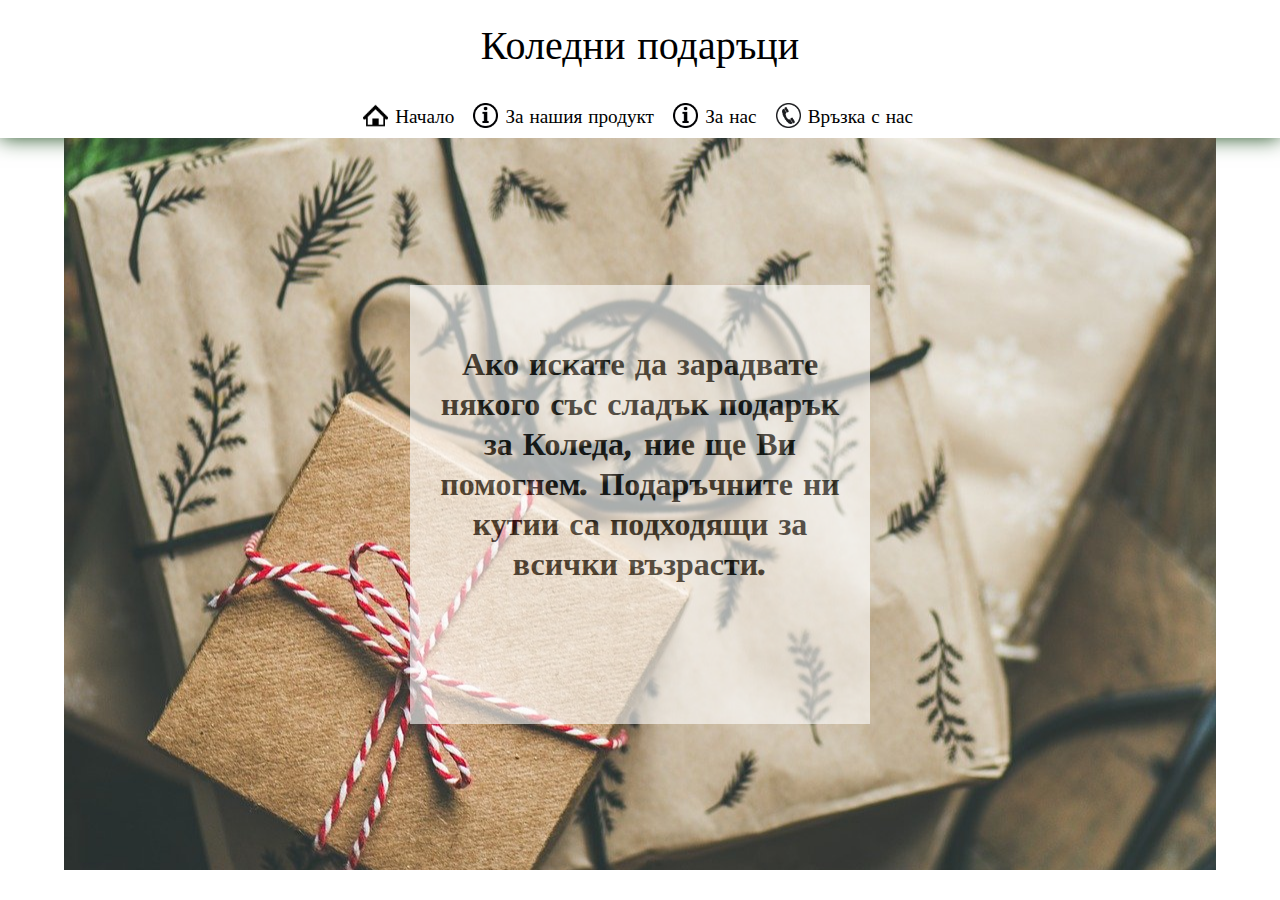
<file: aboutOurProduct.html>
<html>
<html lang = "en">
<head>
    <meta charset="UTF-8">
    <meta name="viewport" content="width=device-width, initial-scale=1.0">
    <link rel="preconnect" href="https://fonts.gstatic.com">
    <link href="https://fonts.googleapis.com/css2?family=Courgette&display=swap" rel="stylesheet">
    <link rel = "stylesheet" href="aboutOurProduct.css">
    <link rel="stylesheet" href="menu.css">
    <title>About us</title>
</head>
<body>
    
    <div class="main-slide">
        <div class="menu">
            <div class="title-site-container">
                <span class="title">Коледни подаръци</span>
            </div>
            <div class="choosing-menu">
                <span class="item-mini-container"><img class="home-image" src="pictures/menu/home-image.png"><a class="item" href="Index.html">Начало</a></span>
                <span class="item-mini-container"><img class="information-image" src="pictures/menu/information-icon.png"><a class="item" href="aboutOurProduct.html">За нашия продукт</a></span>
                <span class="item-mini-container"><img class="information-image" src="pictures/menu/information-icon.png"><a class="item" href="aboutUs.html">За нас</a></span>
                <span class="item-mini-container"><img class="conection-image" src="pictures/menu/Conection-image.png"><a class="item" href="contactUs.html">Връзка с нас</a></span>
            </div>
        </div>
    </div>

    <div class="backgroundInfo">
        <div class="transbox">
          <p>Ако искате да зарадвате някого със сладък подарък за Коледа, ние ще Ви помогнем. 
            Подаръчните ни кутии са подходящи за всички възрасти.</p>
        </div>
    </div>
    
</body>
</html>
</file>
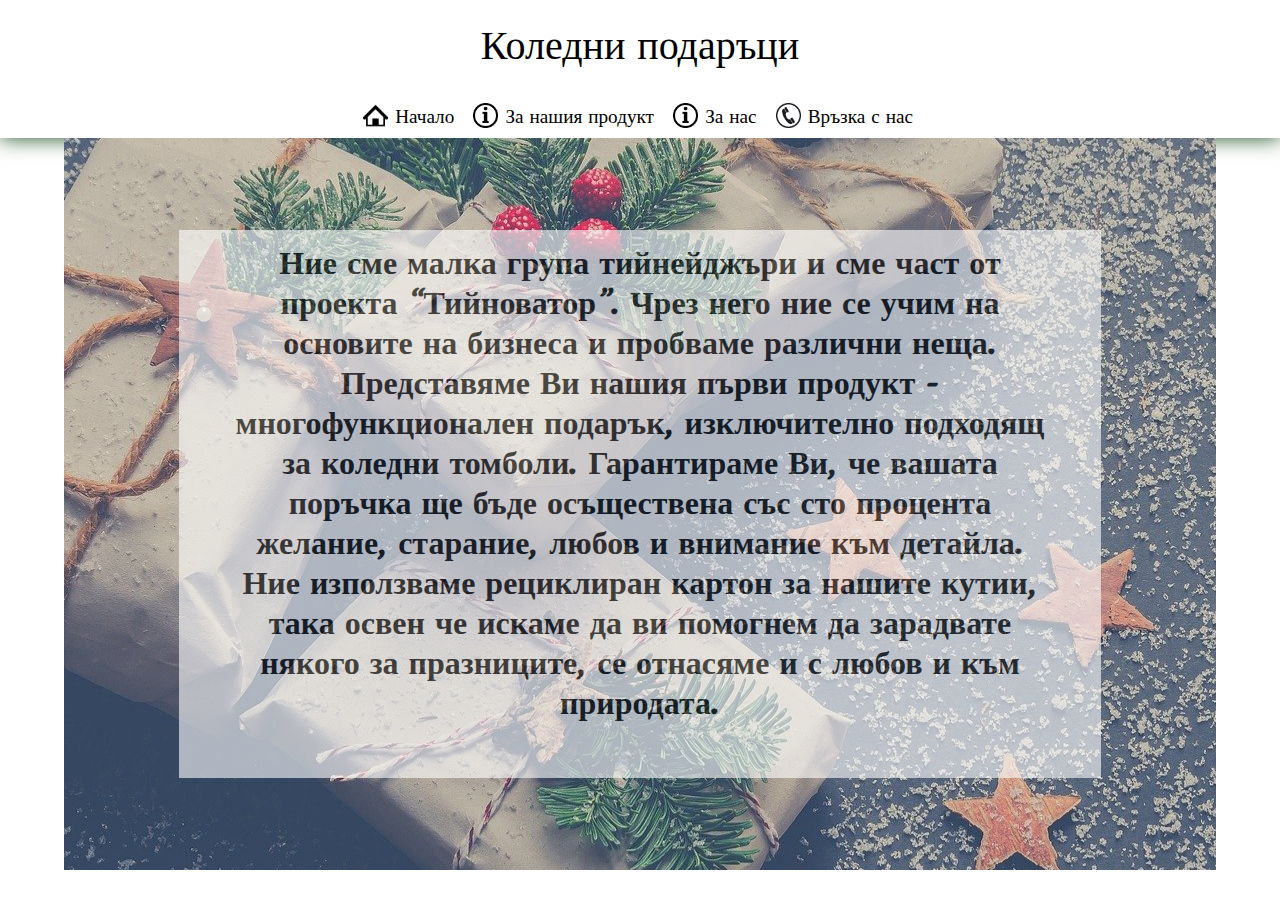
<file: aboutUs.html>
<html>
<html lang = "en">
<head>
    <meta charset="UTF-8">
    <meta name="viewport" content="width=device-width, initial-scale=1.0">
    <link rel="preconnect" href="https://fonts.gstatic.com">
    <link href="https://fonts.googleapis.com/css2?family=Courgette&display=swap" rel="stylesheet">
    <link rel = "stylesheet" href="menu.css">
    <link rel = "stylesheet" href="aboutUs.css">
    <title>About us</title>
</head>
<body>
    
    <div class="main-slide">
        <div class="menu">
            <div class="title-site-container">
                <span class="title">Коледни подаръци</span>
            </div>
            <div class="choosing-menu">
                <span class="item-mini-container"><img class="home-image" src="pictures/menu/home-image.png"><a class="item" href="Index.html">Начало</a></span>
                <span class="item-mini-container"><img class="information-image" src="pictures/menu/information-icon.png"><a class="item" href="aboutOurProduct.html">За нашия продукт</a></span>
                <span class="item-mini-container"><img class="information-image" src="pictures/menu/information-icon.png"><a class="item" href="aboutUs.html">За нас</a></span>
                <span class="item-mini-container"><img class="conection-image" src="pictures/menu/Conection-image.png"><a class="item" href="contactUs.html">Връзка с нас</a></span>
            </div>
        </div>
    </div>

    <div class="backgroundInfo">
        <div class="transbox">
          <p>
            Ние сме малка група тийнейджъри и сме част от проекта “Тийноватор”. 
            Чрез него ние се учим на основите на бизнеса и пробваме различни неща.
            Представяме Ви нашия първи продукт - многофункционален подарък, изключително подходящ за коледни томболи.
            Гарантираме Ви, че вашата поръчка ще бъде осъществена със сто процента желание, старание, любов и внимание към детайла.
            Ние използваме рециклиран картон за нашите кутии, така освен че искаме да ви помогнем да зарадвате някого за празниците, 
            се отнасяме и с любов и към природата.
            </p>
        </div>
    </div>
    
</body>
</html>
</file>
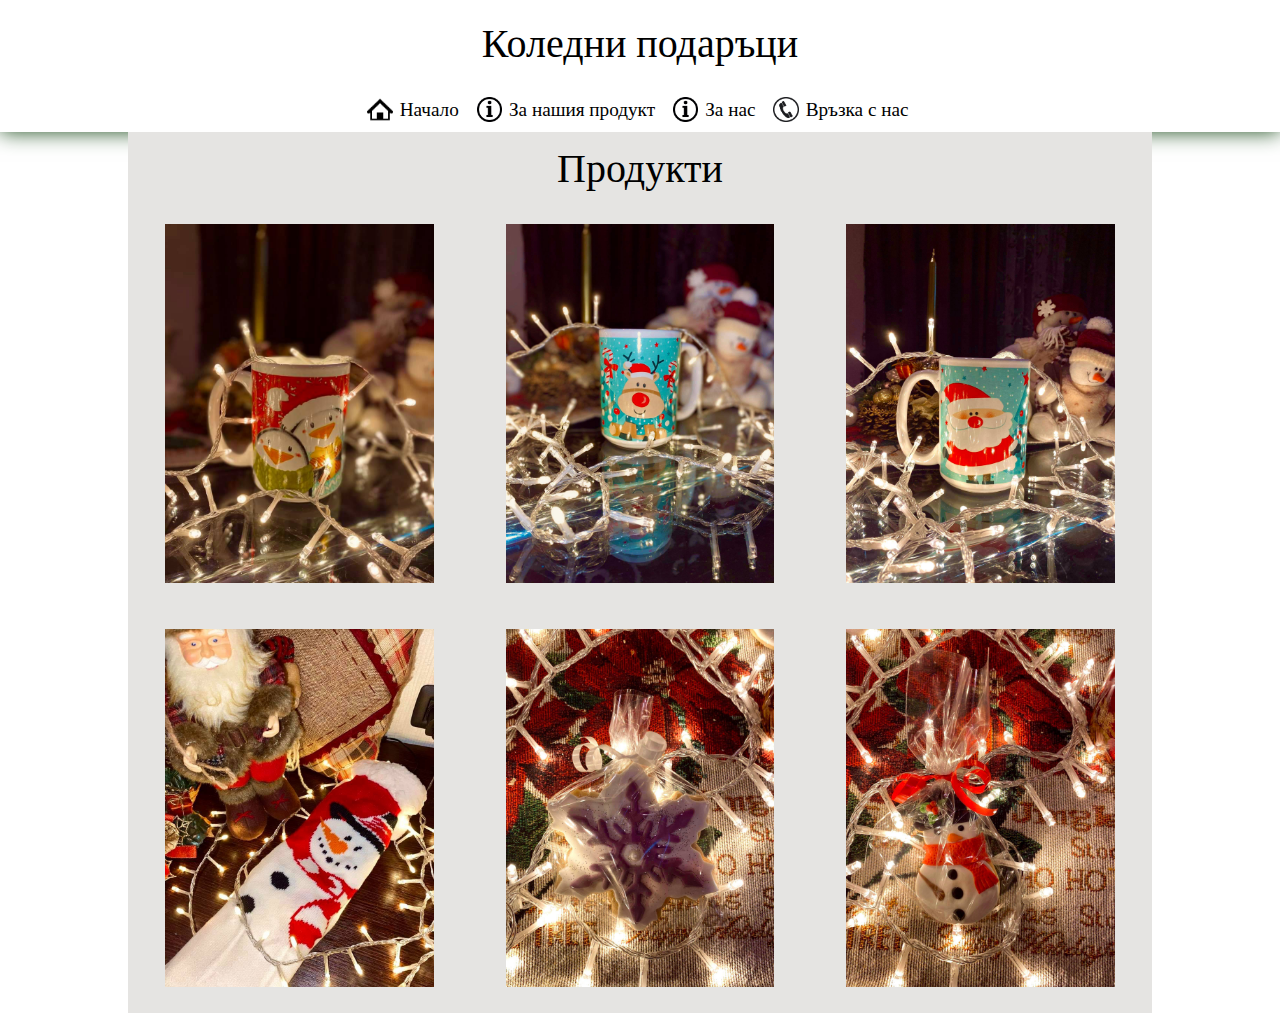
<file: allProducts.html>
<!DOCTYPE html>
<html lang="en">
<head>
    <meta charset="UTF-8">
    <meta name="viewport" content="width=device-width, initial-scale=1.0">
    <link rel="stylesheet" href="information-page.css">
    <link rel="stylesheet" href="menu.css">
    <title>Products</title>
</head>
<body>
    <div class="main-slide">
        <div class="menu">
            <div class="title-site-container">
                <span class="title">Коледни подаръци</span>
            </div>
            <div class="choosing-menu">
                <span class="item-mini-container"><img class="home-image" src="pictures/menu/home-image.png"><a class="item" href="Index.html">Начало</a></span>
                <span class="item-mini-container"><img class="information-image" src="pictures/menu/information-icon.png"><a class="item" href="aboutOurProduct.html">За нашия продукт</a></span>
                <span class="item-mini-container"><img class="information-image" src="pictures/menu/information-icon.png"><a class="item" href="aboutUs.html">За нас</a></span>
                <span class="item-mini-container"><img class="conection-image" src="pictures/menu/Conection-image.png"><a class="item" href="contactUs.html">Връзка с нас</a></span>
            </div>
        </div>
    </div>
    
    <div class = "a-allProducts">
        <table>
            <thead><p class="Product-name">Продукти</p></thead>
            <tr>
                <td class="column-inf-all-products">
                    <img class="product-image" src="pictures/all products page/red-cup.jpg">
                </td>
                <td class="column-inf-all-products">
                    <img class="product-image" src="pictures/all products page/blue-cup-rudolf.jpg">
                </td>
                <td class="column-inf-all-products">
                    <img class="product-image" src="pictures/all products page/blue-cup-santa.jpg">
                </td>
                
            </tr>
            <tr>
                <td class="column-inf-all-products">
                    <img class="product-image" src="pictures/all products page/red-socks.jpg">
                </td>
                <td class="column-inf-all-products">
                    <img class="product-image" src="pictures/all products page/sweets-snowflake.jpg">
                </td>
                <td class="column-inf-all-products">
                    <img class="product-image" src="pictures/all products page/sweets-snowman.jpg">
                </td>
            </tr>
        </table>
    </div>
</body>
</html>
</file>
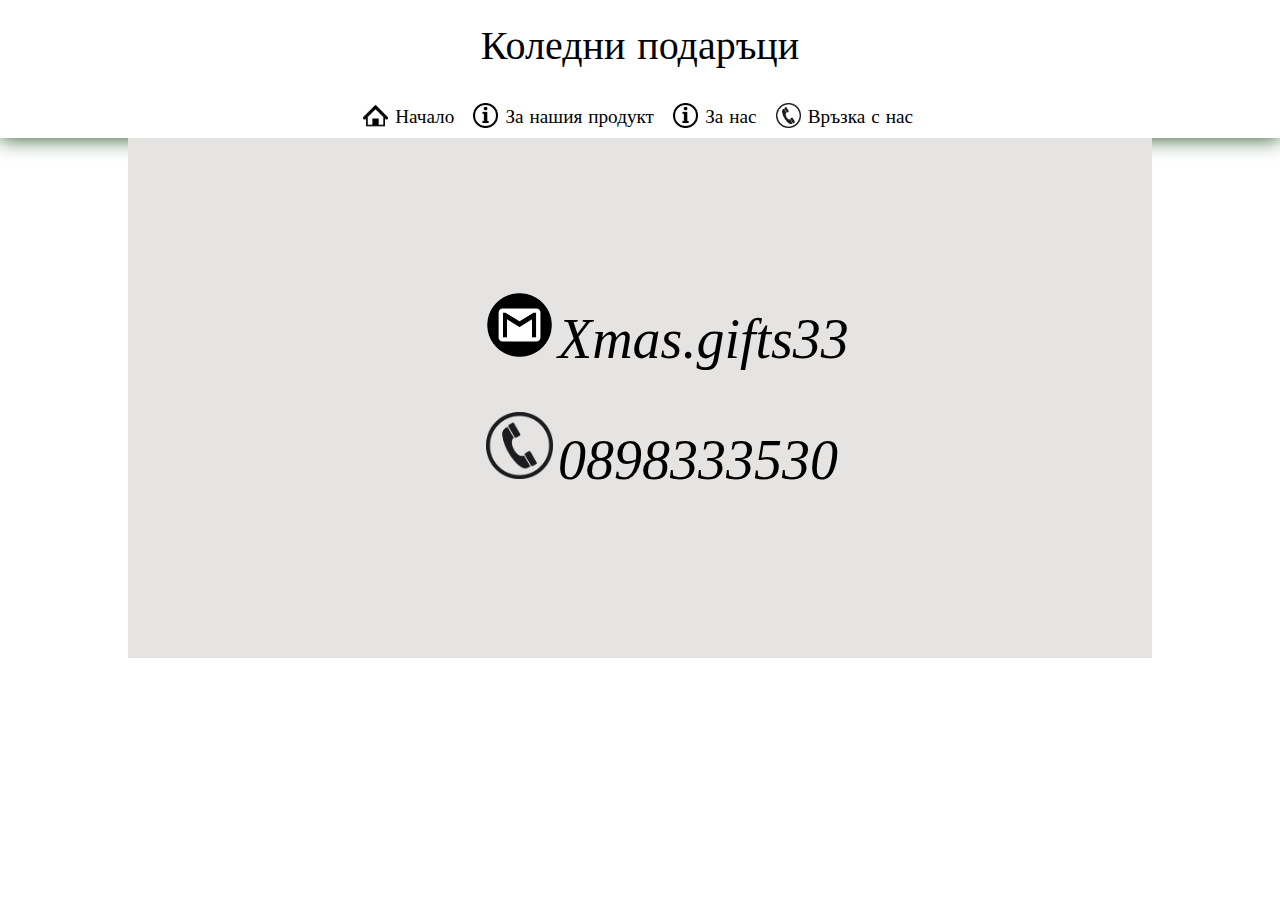
<file: contactUs.html>
<!DOCTYPE html>
<html lang="en">
<head>
    <meta charset="UTF-8">
    <meta name="viewport" content="width=device-width, initial-scale=1.0">
    <link rel="preconnect" href="https://fonts.gstatic.com">
    <link href="https://fonts.googleapis.com/css2?family=Courgette&display=swap" rel="stylesheet">
    <link rel="stylesheet" href="contactUs.css">
    <link rel="stylesheet" href="menu.css">
    <title>contactUs</title>
</head>
<body>
    <div class="main-slide">
        <div class="menu">
            <div class="title-site-container">
                <span class="title">Коледни подаръци</span>
            </div>
            <div class="choosing-menu">
                <span class="item-mini-container"><img class="home-image" src="pictures/menu/home-image.png"><a class="item" href="Index.html">Начало</a></span>
                <span class="item-mini-container"><img class="information-image" src="pictures/menu/information-icon.png"><a class="item" href="aboutOurProduct.html">За нашия продукт</a></span>
                <span class="item-mini-container"><img class="information-image" src="pictures/menu/information-icon.png"><a class="item" href="aboutUs.html">За нас</a></span>
                <span class="item-mini-container"><img class="conection-image" src="pictures/menu/Conection-image.png"><a class="item" href="contactUs.html">Връзка с нас</a></span>
            </div>
        </div>
    </div>

    <div class="a-contactUs">
        <div class = "package">
            <img class = "image" src = "pictures/contact us page/gmail-icon.png">
            <a class = "email" >Xmas.gifts33</a>
        </div>
        <div class = "package">
            <img class = "image" src = "pictures/menu/Conection-image.png">
            <a class = "email" >0898333530</a>
        </div>
    </div>
</body>
</html>
</file>
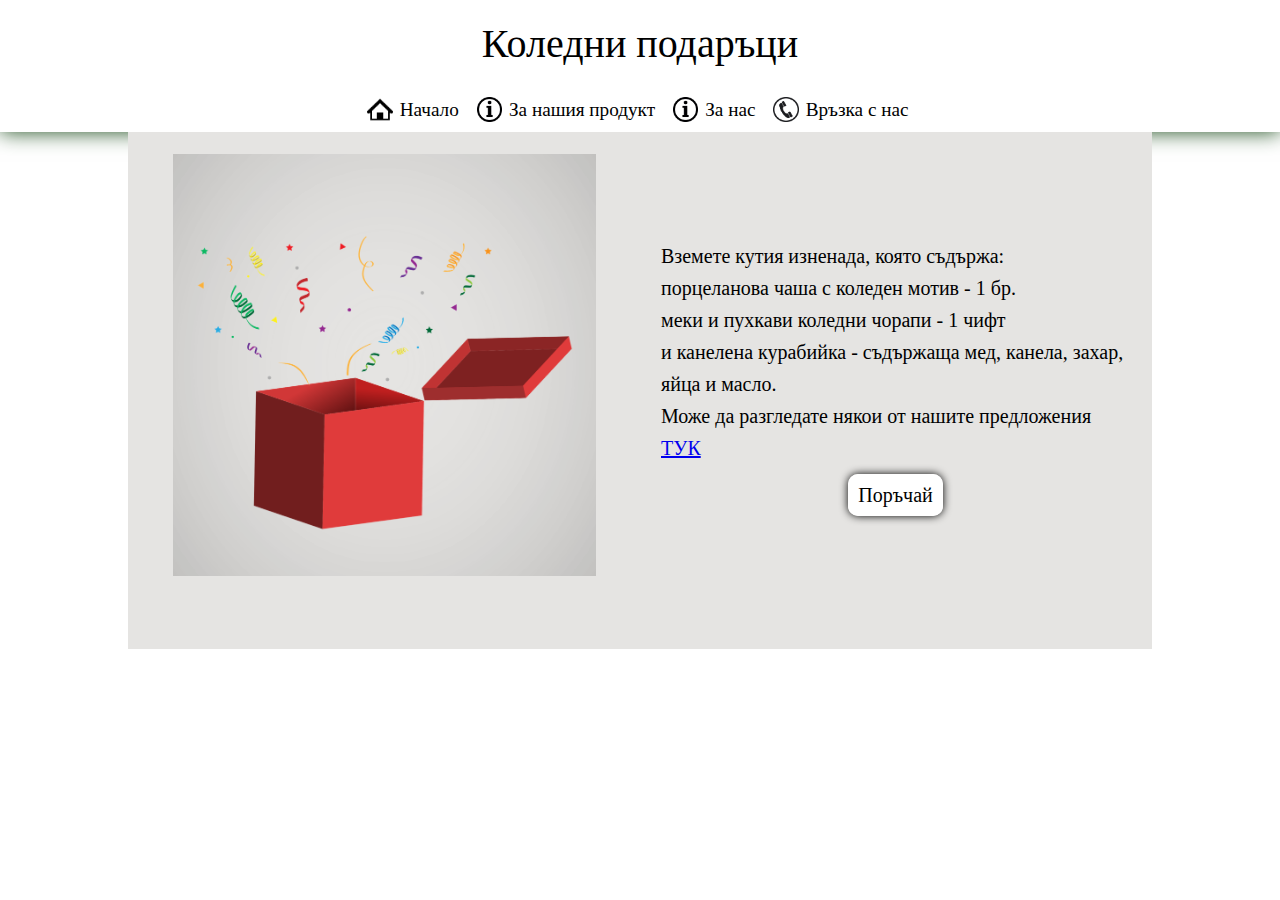
<file: information-page.html>
<!DOCTYPE html>
<html lang="en">
<head>
    <meta charset="UTF-8">
    <meta name="viewport" content="width=device-width, initial-scale=1.0">
    <link rel="stylesheet" href="information-page.css">
    <link rel="stylesheet" href="menu.css">
   
    <title>Product</title>
</head>
<body>
    <div class="main-slide">
        <div class="menu">
            <div class="title-site-container">
                <span class="title">Коледни подаръци</span>
            </div>
            <div class="choosing-menu">
                <span class="item-mini-container"><img class="home-image" src="pictures/menu/home-image.png"><a class="item" href="Index.html">Начало</a></span>
                <span class="item-mini-container"><img class="information-image" src="pictures/menu/information-icon.png"><a class="item" href="aboutOurProduct.html">За нашия продукт</a></span>
                <span class="item-mini-container"><img class="information-image" src="pictures/menu/information-icon.png"><a class="item" href="aboutUs.html">За нас</a></span>
                <span class="item-mini-container"><img class="conection-image" src="pictures/menu/Conection-image.png"><a class="item" href="contactUs.html">Връзка с нас</a></span>
            </div>
        </div>
    </div>

    <div class = "a1">
        <table>
            <tr>
                <td class="column-inf">
                    <img class="product-image" src="pictures/home page/gift.png">
                </td>
                <td class="column-inf">
                    <p class="text-inf">
                        <br>Вземете кутия изненада, която съдържа:
                        <br>порцеланова чаша с коледен мотив - 1 бр.
                        <br>меки и пухкави коледни чорапи - 1 чифт
                        <br>и канелена курабийка - съдържаща мед, канела, захар, яйца и масло.
                        <br>Може да разгледате някои от нашите предложения
                        <a href="allProducts.html">ТУК</a>
                    </p>
                    <div class="button-container">
                        <!--
                            href="https://gumroad.com/l/nRCHd?fbclid=IwAR3SHOMOb7xdmODkHWKWbSA92kANPDLvQZD7HXLXG68nrY1DxAjf2qevIcg"
                        -->
                        <a  class="button-shopping">
                            Поръчай
                        </a>
                    </div>
                </td>
            </tr>
        </table>
    </div>
    
</body>
</html>
</file>
<file: aboutOurProduct.css>
div.backgroundInfo{
    background: url(pictures/about\ us\ page/AboutUsPhoto.jpg);
    background-position: center;
    background-repeat:no-repeat;
    align-items: center;
    width: 90%;
    height: 81.3%;
    display: flex;
    position: static;
    margin-top: 0%;
    margin-left: 5%;
}
div.transbox {
    width: 70%;
    height: 60%;
    margin: 30%;
    background-color: #ffffff;
    opacity: 0.6;
}
div.transbox p {
    margin-top: 13%;
    margin-left: 5%;
    margin-right: 5%;
    text-align: center;
    font-size: 200%;
    font-weight: bold;
    color: #000000;
}
</file>
<file: menu.css>
*{
    font-family: 'Courgette', cursive;
    margin:0px;
    padding:0px;
}
.menu{
    width:100%;
    text-align:center;
    box-shadow:0px 0px 20px rgb(30, 78, 30);
    border:black;
}
.title-site-container{
    text-align:center;
    padding:20px;
}
.title{
    font-size:250%;
    color:black;
    margin:1px;
    font-weight:lighter;
}
.title:hover{
    cursor:pointer;
}
.choosing-menu{
    text-align:center;
    padding:10px;
    vertical-align: middle;
}
.item{
    padding-left:4px;
    padding-right:4px;
    font-size:120%;
    color:black;
    text-decoration: none;
    vertical-align: middle;
}
.home-image{
    width:2%;
    vertical-align: middle;
    padding-right:3px;
}
.cart-image{
    width:2%;
    vertical-align: middle;
    padding-right:3px;
}
.information-image{
    width:2%;
    vertical-align: middle;
    padding-right:3px;
}
.conection-image{
    width:2%;
    vertical-align: middle;
    padding-right:3px;
}
.item-mini-container{
    padding-right:5px;
    padding-left:5px;
}
</file>
<file: aboutUs.css>
div.backgroundInfo{
    background: url(pictures/about\ our\ product/background.jpg);
    background-position: center;
    background-repeat:no-repeat;
    align-items: center;
    width: 90%;
    height: 81.3%;
    display: flex;
    position: static;
    margin-top: 0%;
    margin-left: 5%;
}
div.transbox {
    width: 80%;
    height: 75%;
    margin: 10%;
    background-color: #ffffff;
    opacity: 0.6;
}
div.transbox p {
    margin-top: 1.5%;
    margin-left: 5%;
    margin-right: 5%;
    text-align: center;
    font-size: 200%;
    font-weight: bold;
    color: #000000;
}
</file>
<file: information-page.css>
*{
    font-family: 'Courgette', cursive;
    margin:0px;
    padding:0px;
}

.product-image{
    width:90%;
    padding-left: 5%;
}
.Product-name{
    text-align:center; 
    font-size:40px;
    margin-bottom: 1%;
}
.column-inf-all-products{
    width:33.3%;
    padding:20px;
}
.column-inf{
    width:50%;
    padding:20px;
}
.text-inf{
    line-height: 1.6;
    font-size: 20px;
}
.button-container{
    margin:20px;
    text-align: center;
}
.button-shopping{
    cursor: pointer;;
    font-size:20px;
    padding:10px;
    text-align:center;
    border-radius:10px;
    background-color: white;
    border-color:darkgreen;
    box-shadow: 0px 0px 8px ;
    transition: 1s;
}
.button-shopping:hover{
    font-size:20px;
    transition: 1s;
    cursor: pointer;;
    padding:10px;
    text-align:center;
    border-radius:10px;
    color:white;
    background-color: darkgreen;
    border-color:darkgreen;
    box-shadow: 0px 0px 8px ;
}
div.a1{
    background-color: #E5E4E2;
    background-position: center;
    width: 80%;
    height: 100%;
    margin-left: 10%;
    padding-bottom: 3.7%;
}
div.a-allProducts{
    background-color: #E5E4E2;
    background-position: center;
    width: 80%;
    height: 100%;
    margin-left: 10%;
    padding-top: 1%;
}
.index-image{
    padding-left: 10%;
    padding-top: 2%;
}
</file>
<file: contactUs.css>
.package{
    margin-left: 35%;
    padding-top: 4%;
}
.image{
    width: 10%;
    height: 10%;
}
.email{
    font-family: Georgia, 'Times New Roman', Times, serif;
    font-style: italic;
    font-size: 350%;
    padding-bottom: 10%;
}
div.a-contactUs{
    background-color: #E5E4E2;
    background-position: center;
    width: 80%;
    height: 100%;
    padding-top: 8.8%;
    padding-bottom: 13%;
    margin-left: 10%;
}
</file>
